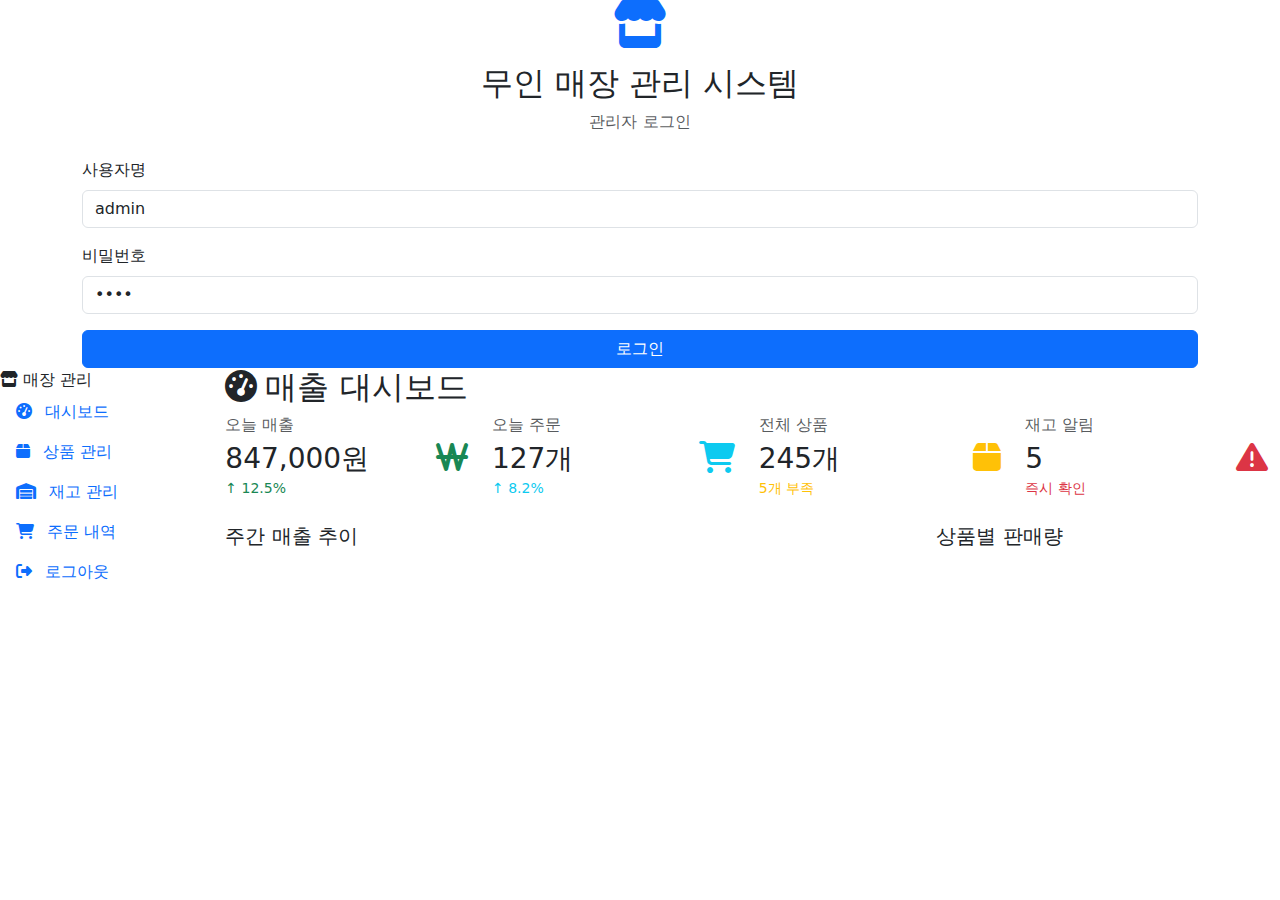
<file: index.html>
<!DOCTYPE html>
<html lang="ko">

<head>
    <meta charset="UTF-8">
    <meta name="viewport" content="width=device-width, initial-scale=1.0">
    <title>무인 매장 관리 시스템 - 대시보드</title>
    <!-- Bootstrap CSS -->
    <link href="boutstrap/bootstrap-5.3.1-dist/css/bootstrap.min.css" rel="stylesheet">
    <!-- cdnjs : Font Awesome CSS -->
    <link href="https://cdnjs.cloudflare.com/ajax/libs/font-awesome/6.4.0/css/all.min.css" rel="stylesheet">
</head>

</head>

<body>
    <!-- 로그인 화면 -->
    <div id="login-screen" class="login-active">
        <div class="container">
            <div class="login-container">
                <div class="text-center mb-4">
                    <i class="fas fa-store fa-3x text-primary mb-3"></i>
                    <h2>무인 매장 관리 시스템</h2>
                    <p class="text-muted">관리자 로그인</p>
                </div>
                <form id="login-form">
                    <div class="mb-3">
                        <label for="username" class="form-label">사용자명</label>
                        <input type="text" class="form-control" id="username" value="admin" required>
                    </div>
                    <div class="mb-3">
                        <label for="password" class="form-label">비밀번호</label>
                        <input type="password" class="form-control" id="password" value="1234" required>
                    </div>
                    <button type="submit" class="btn btn-primary w-100">로그인</button>
                </form>
            </div>
        </div>
    </div>

    <!-- 메인 시스템 -->
    <div id="main-system" class="main-system">
        <div class="container-fluid">
            <div class="row">
                <!-- 사이드바 -->
                <div class="col-md-2 p-0">
                    <div class="sidebar">
                        <div class="brand-title">
                            <i class="fas fa-store"></i> 매장 관리
                        </div>
                        <nav class="nav flex-column">
                            <a class="nav-link active" href="index.html">
                                <i class="fas fa-tachometer-alt me-2"></i> 대시보드
                            </a>
                            <a class="nav-link" href="products.html">
                                <i class="fas fa-box me-2"></i> 상품 관리
                            </a>
                            <a class="nav-link" href="inventory.html">
                                <i class="fas fa-warehouse me-2"></i> 재고 관리
                            </a>
                            <a class="nav-link" href="orders.html">
                                <i class="fas fa-shopping-cart me-2"></i> 주문 내역
                            </a>
                            <a class="nav-link" href="#" onclick="logout()">
                                <i class="fas fa-sign-out-alt me-2"></i> 로그아웃
                            </a>
                        </nav>
                    </div>
                </div>

                <!-- 메인 콘텐츠 -->
                <div class="col-md-10">
                    <div class="main-content">
                        <h2><i class="fas fa-tachometer-alt me-2"></i>매출 대시보드</h2>

                        <!-- KPI 카드들 -->
                        <div class="row mb-4">
                            <div class="col-md-3">
                                <div class="stat-card sales">
                                    <div class="d-flex justify-content-between align-items-center">
                                        <div>
                                            <h6 class="text-muted">오늘 매출</h6>
                                            <h3 class="mb-0">847,000원</h3>
                                            <small class="text-success">↑ 12.5%</small>
                                        </div>
                                        <i class="fas fa-won-sign fa-2x text-success"></i>
                                    </div>
                                </div>
                            </div>
                            <div class="col-md-3">
                                <div class="stat-card orders">
                                    <div class="d-flex justify-content-between align-items-center">
                                        <div>
                                            <h6 class="text-muted">오늘 주문</h6>
                                            <h3 class="mb-0">127개</h3>
                                            <small class="text-info">↑ 8.2%</small>
                                        </div>
                                        <i class="fas fa-shopping-cart fa-2x text-info"></i>
                                    </div>
                                </div>
                            </div>
                            <div class="col-md-3">
                                <div class="stat-card inventory">
                                    <div class="d-flex justify-content-between align-items-center">
                                        <div>
                                            <h6 class="text-muted">전체 상품</h6>
                                            <h3 class="mb-0">245개</h3>
                                            <small class="text-warning">5개 부족</small>
                                        </div>
                                        <i class="fas fa-box fa-2x text-warning"></i>
                                    </div>
                                </div>
                            </div>
                            <div class="col-md-3">
                                <div class="stat-card alerts">
                                    <div class="d-flex justify-content-between align-items-center">
                                        <div>
                                            <h6 class="text-muted">재고 알림</h6>
                                            <h3 class="mb-0">5</h3>
                                            <small class="text-danger">즉시 확인</small>
                                        </div>
                                        <i class="fas fa-exclamation-triangle fa-2x text-danger"></i>
                                    </div>
                                </div>
                            </div>
                        </div>

                        <!-- 차트 섹션 -->
                        <div class="row">
                            <div class="col-md-8">
                                <div class="chart-container">
                                    <h5>주간 매출 추이</h5>
                                    <canvas id="salesChart"></canvas>
                                </div>
                            </div>
                            <div class="col-md-4">
                                <div class="chart-container">
                                    <h5>상품별 판매량</h5>
                                    <canvas id="productChart"></canvas>
                                </div>
                            </div>
                        </div>
                    </div>
                </div>
            </div>
        </div>
    </div>

    <!-- bootstrap -->
    <script src="boutstrap/bootstrap-5.3.1-dist/js/bootstrap.esm.min.js"></script>
    <!-- chart -->
    <script src="chart/chart.umd.js"></script>
</body>

</html>
</file>
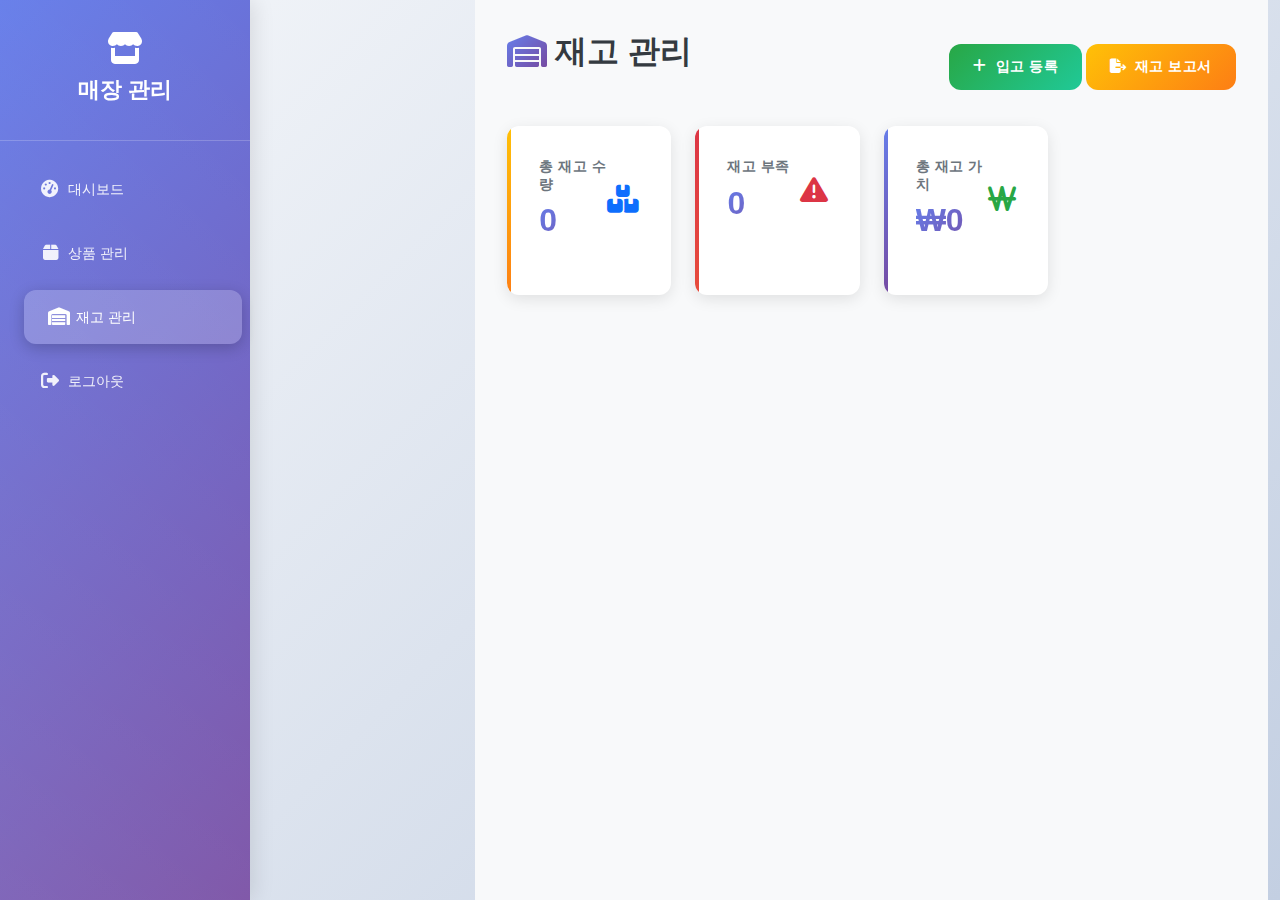
<file: inventory.htm>
<!DOCTYPE html>
<html lang="ko">

<head>
  <meta charset="UTF-8">
  <meta name="viewport" content="width=device-width, initial-scale=1.0">
  <title>재고 관리 - 무인 매장 관리 시스템</title>
  <link href="https://cdnjs.cloudflare.com/ajax/libs/bootstrap/5.3.0/css/bootstrap.min.css" rel="stylesheet">
  <link href="https://cdnjs.cloudflare.com/ajax/libs/font-awesome/6.4.0/css/all.min.css" rel="stylesheet">
  <link href="styles.css" rel="stylesheet">
</head>

<body>
  <div class="container-fluid">
    <div class="row">
      <!-- 사이드바 -->
      <div class="col-md-2 p-0">
        <div class="sidebar">
          <div class="brand-title">
            <i class="fas fa-store"></i> 매장 관리
          </div>
          <nav class="nav flex-column">
            <a class="nav-link" href="index.html">
              <i class="fas fa-tachometer-alt me-2"></i> 대시보드
            </a>
            <a class="nav-link" href="products.html">
              <i class="fas fa-box me-2"></i> 상품 관리
            </a>
            <a class="nav-link active" href="inventory.html">
              <i class="fas fa-warehouse me-2"></i> 재고 관리
            </a>
            <a class="nav-link" href="#" onclick="logout()">
              <i class="fas fa-sign-out-alt me-2"></i> 로그아웃
            </a>
          </nav>
        </div>
      </div>

      <!-- 메인 콘텐츠 -->
      <div class="col-md-10">
        <div class="main-content">
          <div class="d-flex justify-content-between align-items-center mb-4">
            <h2><i class="fas fa-warehouse me-2"></i>재고 관리</h2>
            <div>
              <button class="btn btn-success" data-bs-toggle="modal" data-bs-target="#stockInModal">
                <i class="fas fa-plus me-1"></i> 입고 등록
              </button>
              <button class="btn btn-warning" onclick="generateStockReport()">
                <i class="fas fa-file-export me-1"></i> 재고 보고서
              </button>
            </div>
          </div>

          <!-- 재고 현황 카드 -->
          <div class="row mb-4">
            <div class="col-md-3">
              <div class="stat-card inventory">
                <div class="d-flex justify-content-between align-items-center">
                  <div>
                    <h6 class="text-muted">총 재고 수량</h6>
                    <h3 class="mb-0" id="total-stock">0</h3>
                  </div>
                  <i class="fas fa-boxes fa-2x text-primary"></i>
                </div>
              </div>
            </div>
            <div class="col-md-3">
              <div class="stat-card alerts">
                <div class="d-flex justify-content-between align-items-center">
                  <div>
                    <h6 class="text-muted">재고 부족</h6>
                    <h3 class="mb-0 text-danger" id="low-stock-count">0</h3>
                  </div>
                  <i class="fas fa-exclamation-triangle fa-2x text-danger"></i>
                </div>
              </div>
            </div>
            <div class="col-md-3">
              <div class="stat-card">
                <div class="d-flex justify-content-between align-items-center">
                  <div>
                    <h6 class="text-muted">총 재고 가치</h6>
                    <h3 class="mb-0" id="total-inventory-value">₩0</h3>
                  </div>
                  <i class="fas fa-won-sign fa-2x text-success"></i>
                </div>
              </div>
            </div>
            <div class="col-md-3
</file>
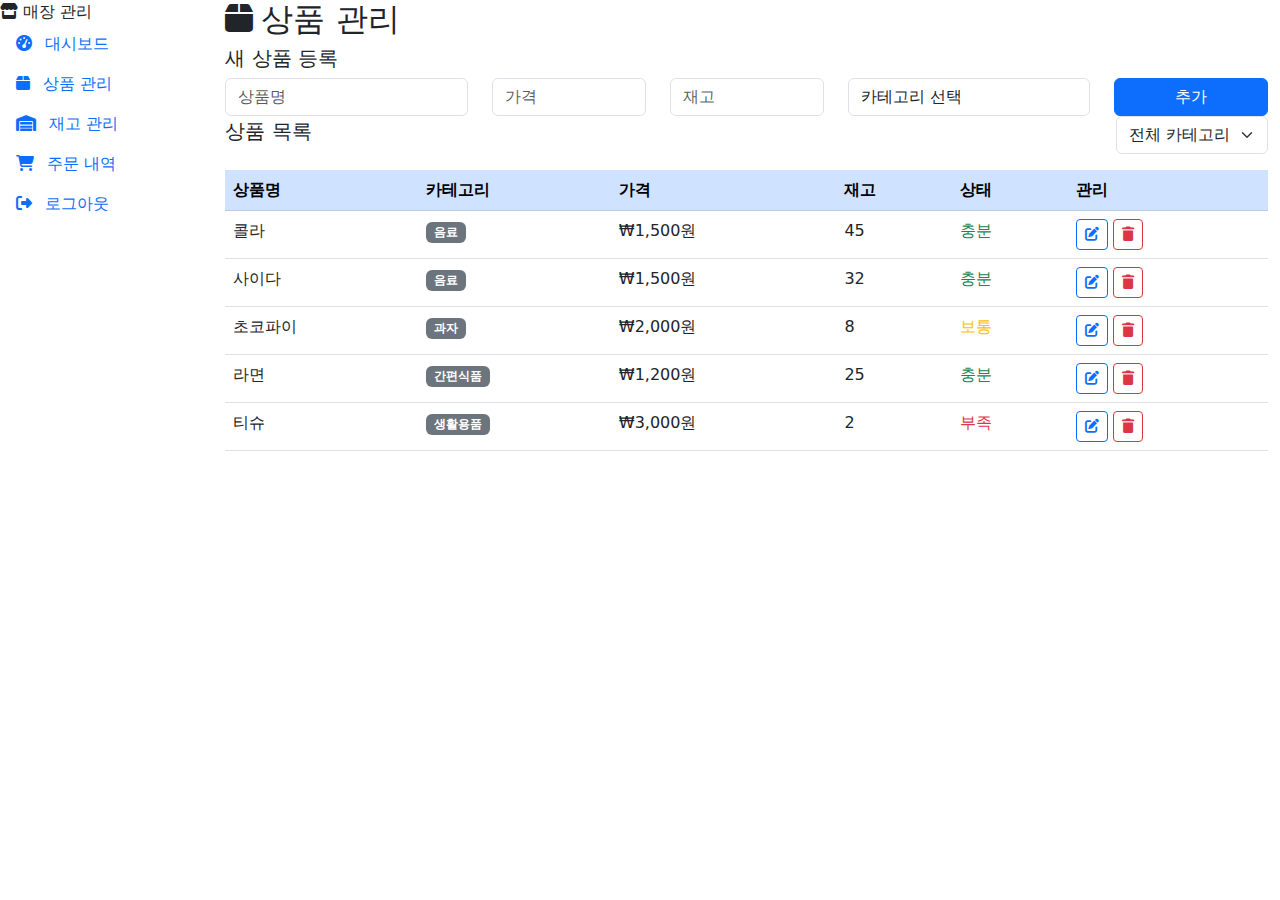
<file: products.html>
<!DOCTYPE html>
<html lang="ko">

<head>
  <meta charset="UTF-8">
  <meta name="viewport" content="width=device-width, initial-scale=1.0">
  <title>무인 매장 관리 시스템 - 상품 관리</title>
  <!-- Bootstrap CSS -->
  <link href="boutstrap/bootstrap-5.3.1-dist/css/bootstrap.min.css" rel="stylesheet">
  <!-- cdnjs : Font Awesome CSS -->
  <link href="https://cdnjs.cloudflare.com/ajax/libs/font-awesome/6.4.0/css/all.min.css" rel="stylesheet">
</head>

<body>
  <div class="container-fluid">
    <div class="row">
      <!-- 사이드바 -->
      <div class="col-md-2 p-0">
        <div class="sidebar">
          <div class="brand-title">
            <i class="fas fa-store"></i> 매장 관리
          </div>
          <nav class="nav flex-column">
            <a class="nav-link" href="index.html">
              <i class="fas fa-tachometer-alt me-2"></i> 대시보드
            </a>
            <a class="nav-link active" href="products.html">
              <i class="fas fa-box me-2"></i> 상품 관리
            </a>
            <a class="nav-link" href="inventory.html">
              <i class="fas fa-warehouse me-2"></i> 재고 관리
            </a>
            <a class="nav-link" href="orders.html">
              <i class="fas fa-shopping-cart me-2"></i> 주문 내역
            </a>
            <a class="nav-link" href="index.html">
              <i class="fas fa-sign-out-alt me-2"></i> 로그아웃
            </a>
          </nav>
        </div>
      </div>

      <!-- 메인 콘텐츠 -->
      <div class="col-md-10">
        <div class="main-content">
          <h2><i class="fas fa-box me-2"></i>상품 관리</h2>

          <!-- 상품 추가 폼 -->
          <div class="product-form">
            <h5>새 상품 등록</h5>
            <form id="product-form">
              <div class="row">
                <div class="col-md-3">
                  <input type="text" class="form-control" id="product-name" placeholder="상품명" required>
                </div>
                <div class="col-md-2">
                  <input type="number" class="form-control" id="product-price" placeholder="가격" required>
                </div>
                <div class="col-md-2">
                  <input type="number" class="form-control" id="product-stock" placeholder="재고" required>
                </div>
                <div class="col-md-3">
                  <select class="form-control" id="product-category" required>
                    <option value="">카테고리 선택</option>
                    <option value="음료">음료</option>
                    <option value="과자">과자</option>
                    <option value="생활용품">생활용품</option>
                    <option value="간편식품">간편식품</option>
                  </select>
                </div>
                <div class="col-md-2">
                  <button type="submit" class="btn btn-primary w-100">추가</button>
                </div>
              </div>
            </form>
          </div>

          <!-- 상품 목록 테이블 -->
          <div class="table-container">
            <div class="d-flex justify-content-between align-items-center mb-3">
              <h5>상품 목록</h5>
              <div>
                <select class="form-select" id="category-filter">
                  <option value="">전체 카테고리</option>
                  <option value="음료">음료</option>
                  <option value="과자">과자</option>
                  <option value="생활용품">생활용품</option>
                  <option value="간편식품">간편식품</option>
                </select>
              </div>
            </div>
            <div class="table-responsive">
              <table class="table table-hover">
                <thead class="table-primary">
                  <tr>
                    <th>상품명</th>
                    <th>카테고리</th>
                    <th>가격</th>
                    <th>재고</th>
                    <th>상태</th>
                    <th>관리</th>
                  </tr>
                </thead>
                <tbody id="products-table">
                  <tr>
                    <td>콜라</td>
                    <td><span class="badge bg-secondary">음료</span></td>
                    <td>₩1,500원</td>
                    <td>45</td>
                    <td><span class="text-success">충분</span></td>
                    <td>
                      <button class="btn btn-sm btn-outline-primary">
                        <i class="fas fa-edit"></i>
                      </button>
                      <button class="btn btn-sm btn-outline-danger">
                        <i class="fas fa-trash"></i>
                      </button>
                    </td>
                  </tr>
                  <tr>
                    <td>사이다</td>
                    <td><span class="badge bg-secondary">음료</span></td>
                    <td>₩1,500원</td>
                    <td>32</td>
                    <td><span class="text-success">충분</span></td>
                    <td>
                      <button class="btn btn-sm btn-outline-primary">
                        <i class="fas fa-edit"></i>
                      </button>
                      <button class="btn btn-sm btn-outline-danger">
                        <i class="fas fa-trash"></i>
                      </button>
                    </td>
                  </tr>
                  <tr>
                    <td>초코파이</td>
                    <td><span class="badge bg-secondary">과자</span></td>
                    <td>₩2,000원</td>
                    <td>8</td>
                    <td><span class="text-warning">보통</span></td>
                    <td>
                      <button class="btn btn-sm btn-outline-primary">
                        <i class="fas fa-edit"></i>
                      </button>
                      <button class="btn btn-sm btn-outline-danger">
                        <i class="fas fa-trash"></i>
                      </button>
                    </td>
                  </tr>
                  <tr>
                    <td>라면</td>
                    <td><span class="badge bg-secondary">간편식품</span></td>
                    <td>₩1,200원</td>
                    <td>25</td>
                    <td><span class="text-success">충분</span></td>
                    <td>
                      <button class="btn btn-sm btn-outline-primary">
                        <i class="fas fa-edit"></i>
                      </button>
                      <button class="btn btn-sm btn-outline-danger">
                        <i class="fas fa-trash"></i>
                      </button>
                    </td>
                  </tr>
                  <tr>
                    <td>티슈</td>
                    <td><span class="badge bg-secondary">생활용품</span></td>
                    <td>₩3,000원</td>
                    <td>2</td>
                    <td><span class="text-danger">부족</span></td>
                    <td>
                      <button class="btn btn-sm btn-outline-primary">
                        <i class="fas fa-edit"></i>
                      </button>
                      <button class="btn btn-sm btn-outline-danger">
                        <i class="fas fa-trash"></i>
                      </button>
                    </td>
                  </tr>
                </tbody>
              </table>
            </div>
          </div>
        </div>
      </div>
    </div>
  </div>
  <!-- bootstrap -->
  <script src="boutstrap/bootstrap-5.3.1-dist/js/bootstrap.esm.min.js"></script>
</body>

</html>
</file>
<file: styles.css>
/* 무인 매장 관리 시스템 - 전체 스타일시트 */

/* CSS 변수 정의 */
:root {
    --primary-gradient: linear-gradient(135deg, #667eea 0%, #764ba2 100%);
    --secondary-gradient: linear-gradient(135deg, #f093fb 0%, #f5576c 100%);
    --success-color: #28a745;
    --warning-color: #ffc107;
    --danger-color: #dc3545;
    --info-color: #17a2b8;
    --light-color: #f8f9fa;
    --dark-color: #343a40;
    --white: #ffffff;
    --shadow-light: 0 2px 10px rgba(0, 0, 0, 0.1);
    --shadow-medium: 0 4px 15px rgba(0, 0, 0, 0.1);
    --shadow-heavy: 0 10px 30px rgba(0, 0, 0, 0.2);
    --border-radius: 12px;
    --transition: all 0.3s cubic-bezier(0.4, 0, 0.2, 1);
    --sidebar-width: 250px;
}

/* 전역 스타일 초기화 */
* {
    margin: 0;
    padding: 0;
    box-sizing: border-box;
}

html {
    scroll-behavior: smooth;
}

body {
    background: linear-gradient(135deg, #f5f7fa 0%, #c3cfe2 100%);
    font-family: 'Segoe UI', -apple-system, BlinkMacSystemFont, 'Roboto', 'Helvetica Neue', Arial, sans-serif;
    font-size: 14px;
    line-height: 1.6;
    color: var(--dark-color);
    overflow-x: hidden;
}

/* 로그인 화면 스타일 */
#login-screen {
    position: fixed;
    top: 0;
    left: 0;
    width: 100vw;
    height: 100vh;
    background: var(--primary-gradient);
    display: flex;
    align-items: center;
    justify-content: center;
    z-index: 9999;
    opacity: 0;
    visibility: hidden;
    transition: var(--transition);
}

#login-screen.login-active {
    opacity: 1;
    visibility: visible;
}

.login-container {
    background: var(--white);
    padding: 3rem 2.5rem;
    border-radius: 20px;
    box-shadow: var(--shadow-heavy);
    width: 100%;
    max-width: 450px;
    backdrop-filter: blur(10px);
    animation: slideUp 0.6s ease-out;
}

@keyframes slideUp {
    from {
        opacity: 0;
        transform: translateY(30px);
    }
    to {
        opacity: 1;
        transform: translateY(0);
    }
}

.login-container .text-primary {
    background: var(--primary-gradient);
    -webkit-background-clip: text;
    -webkit-text-fill-color: transparent;
    background-clip: text;
}

.login-container h2 {
    font-weight: 700;
    margin-bottom: 0.5rem;
}

.login-container .text-muted {
    margin-bottom: 2rem;
}

/* 메인 시스템 레이아웃 */
#main-system {
    display: none;
    min-height: 100vh;
}

#main-system.active {
    display: block;
    animation: fadeIn 0.5s ease-in;
}

@keyframes fadeIn {
    from { opacity: 0; }
    to { opacity: 1; }
}

/* 사이드바 스타일 */
.sidebar {
    background: var(--primary-gradient);
    min-height: 100vh;
    width: var(--sidebar-width);
    position: fixed;
    left: 0;
    top: 0;
    z-index: 1000;
    box-shadow: 4px 0 20px rgba(0, 0, 0, 0.1);
    transition: var(--transition);
    padding: 0;
}

.sidebar::before {
    content: '';
    position: absolute;
    top: 0;
    left: 0;
    right: 0;
    bottom: 0;
    background: linear-gradient(45deg, rgba(255,255,255,0.1) 0%, transparent 100%);
    pointer-events: none;
}

.brand-title {
    color: var(--white);
    text-align: center;
    padding: 2rem 1rem;
    font-size: 1.4rem;
    font-weight: 700;
    border-bottom: 1px solid rgba(255, 255, 255, 0.2);
    margin-bottom: 1rem;
    position: relative;
}

.brand-title i {
    font-size: 2rem;
    display: block;
    margin-bottom: 0.5rem;
    animation: pulse 2s infinite;
}

@keyframes pulse {
    0%, 100% { transform: scale(1); }
    50% { transform: scale(1.05); }
}

.sidebar .nav {
    padding: 0 1rem;
}

.sidebar .nav-link {
    color: rgba(255, 255, 255, 0.9);
    padding: 1rem 1.5rem;
    margin: 0.3rem 0;
    border-radius: var(--border-radius);
    transition: var(--transition);
    text-decoration: none;
    display: flex;
    align-items: center;
    font-weight: 500;
    position: relative;
    overflow: hidden;
}

.sidebar .nav-link::before {
    content: '';
    position: absolute;
    top: 0;
    left: -100%;
    width: 100%;
    height: 100%;
    background: linear-gradient(90deg, transparent, rgba(255,255,255,0.2), transparent);
    transition: left 0.5s;
}

.sidebar .nav-link:hover::before {
    left: 100%;
}

.sidebar .nav-link:hover,
.sidebar .nav-link.active {
    background: rgba(255, 255, 255, 0.2);
    color: var(--white);
    transform: translateX(8px);
    box-shadow: 0 4px 15px rgba(0, 0, 0, 0.2);
}

.sidebar .nav-link i {
    margin-right: 0.75rem;
    font-size: 1.1rem;
    width: 20px;
    text-align: center;
}

/* 메인 콘텐츠 영역 */
.main-content {
    margin-left: var(--sidebar-width);
    padding: 2rem;
    min-height: 100vh;
    background: var(--light-color);
    transition: var(--transition);
}

.main-content h2 {
    color: var(--dark-color);
    font-weight: 700;
    margin-bottom: 2rem;
    font-size: 2rem;
    display: flex;
    align-items: center;
}

.main-content h2 i {
    margin-right: 0.75rem;
    background: var(--primary-gradient);
    -webkit-background-clip: text;
    -webkit-text-fill-color: transparent;
    background-clip: text;
}

/* 통계 카드 스타일 */
.stat-card {
    background: var(--white);
    border-radius: var(--border-radius);
    padding: 2rem;
    box-shadow: var(--shadow-medium);
    border: none;
    transition: var(--transition);
    margin-bottom: 1.5rem;
    height: 100%;
    position: relative;
    overflow: hidden;
}

.stat-card::before {
    content: '';
    position: absolute;
    top: 0;
    left: 0;
    width: 4px;
    height: 100%;
    background: var(--primary-gradient);
    transition: var(--transition);
}

.stat-card:hover {
    transform: translateY(-8px);
    box-shadow: 0 12px 25px rgba(0, 0, 0, 0.15);
}

.stat-card:hover::before {
    width: 100%;
    opacity: 0.05;
}

.stat-card.sales::before {
    background: linear-gradient(135deg, var(--success-color), #20c997);
}

.stat-card.orders::before {
    background: linear-gradient(135deg, var(--info-color), #0dcaf0);
}

.stat-card.inventory::before {
    background: linear-gradient(135deg, var(--warning-color), #fd7e14);
}

.stat-card.alerts::before {
    background: linear-gradient(135deg, var(--danger-color), #e74c3c);
}

.stat-card h6 {
    font-size: 0.9rem;
    font-weight: 600;
    text-transform: uppercase;
    letter-spacing: 0.5px;
    margin-bottom: 0.5rem;
}

.stat-card h3 {
    font-size: 2rem;
    font-weight: 700;
    margin-bottom: 0.5rem;
    background: var(--primary-gradient);
    -webkit-background-clip: text;
    -webkit-text-fill-color: transparent;
    background-clip: text;
}

.stat-card small {
    font-weight: 600;
    font-size: 0.85rem;
}

/* 차트 컨테이너 */
.chart-container {
    background: var(--white);
    border-radius: var(--border-radius);
    padding: 2rem;
    box-shadow: var(--shadow-medium);
    margin-bottom: 2rem;
    transition: var(--transition);
    position: relative;
    overflow: hidden;
}

.chart-container::before {
    content: '';
    position: absolute;
    top: 0;
    left: 0;
    right: 0;
    height: 4px;
    background: var(--primary-gradient);
}

.chart-container:hover {
    transform: translateY(-2px);
    box-shadow: 0 8px 25px rgba(0, 0, 0, 0.15);
}

.chart-container h5 {
    font-weight: 700;
    margin-bottom: 1.5rem;
    color: var(--dark-color);
    font-size: 1.2rem;
}

/* 테이블 컨테이너 */
.table-container {
    background: var(--white);
    border-radius: var(--border-radius);
    padding: 2rem;
    box-shadow: var(--shadow-medium);
    margin-bottom: 2rem;
    transition: var(--transition);
    overflow: hidden;
}

.table-container:hover {
    box-shadow: 0 8px 25px rgba(0, 0, 0, 0.15);
}

.table-container h5 {
    font-weight: 700;
    margin-bottom: 1.5rem;
    color: var(--dark-color);
    font-size: 1.2rem;
    border-bottom: 2px solid var(--light-color);
    padding-bottom: 0.5rem;
}

/* 테이블 스타일 */
.table {
    margin-bottom: 0;
    border-collapse: separate;
    border-spacing: 0;
}

.table th {
    background: linear-gradient(135deg, #f8f9ff 0%, #e9ecff 100%);
    color: var(--dark-color);
    font-weight: 700;
    padding: 1rem;
    border: none;
    text-transform: uppercase;
    font-size: 0.85rem;
    letter-spacing: 0.5px;
    position: relative;
}

.table th:first-child {
    border-top-left-radius: var(--border-radius);
}

.table th:last-child {
    border-top-right-radius: var(--border-radius);
}

.table td {
    padding: 1rem;
    vertical-align: middle;
    border-top: 1px solid #e9ecef;
    transition: var(--transition);
}

.table-hover tbody tr {
    transition: var(--transition);
}

.table-hover tbody tr:hover {
    background: linear-gradient(135deg, rgba(102, 126, 234, 0.05) 0%, rgba(118, 75, 162, 0.05) 100%);
    transform: scale(1.01);
}

.table-hover tbody tr:hover td {
    border-color: rgba(102, 126, 234, 0.2);
}

/* 상품 추가 폼 스타일 */
.product-form {
    background: var(--white);
    padding: 2rem;
    border-radius: var(--border-radius);
    box-shadow: var(--shadow-medium);
    margin-bottom: 2rem;
    border-top: 4px solid;
    border-image: var(--primary-gradient) 1;
}

.product-form h5 {
    font-weight: 700;
    margin-bottom: 1.5rem;
    color: var(--dark-color);
}

/* 폼 컨트롤 스타일 */
.form-control,
.form-select {
    border: 2px solid #e9ecef;
    border-radius: var(--border-radius);
    padding: 0.75rem 1rem;
    transition: var(--transition);
    font-size: 0.95rem;
    background: var(--white);
}

.form-control:focus,
.form-select:focus {
    border-color: #667eea;
    box-shadow: 0 0 0 0.25rem rgba(102, 126, 234, 0.15);
    background: var(--white);
}

.form-label {
    font-weight: 600;
    color: var(--dark-color);
    margin-bottom: 0.5rem;
    font-size: 0.9rem;
}

/* 버튼 스타일 */
.btn {
    border-radius: var(--border-radius);
    font-weight: 600;
    padding: 0.75rem 1.5rem;
    transition: var(--transition);
    border: none;
    font-size: 0.9rem;
    letter-spacing: 0.5px;
    position: relative;
    overflow: hidden;
}

.btn::before {
    content: '';
    position: absolute;
    top: 0;
    left: -100%;
    width: 100%;
    height: 100%;
    background: linear-gradient(90deg, transparent, rgba(255,255,255,0.3), transparent);
    transition: left 0.5s;
}

.btn:hover::before {
    left: 100%;
}

.btn-primary {
    background: var(--primary-gradient);
    color: var(--white);
}

.btn-primary:hover {
    transform: translateY(-2px);
    box-shadow: 0 6px 20px rgba(102, 126, 234, 0.4);
}

.btn-success {
    background: linear-gradient(135deg, var(--success-color), #20c997);
    color: var(--white);
}

.btn-warning {
    background: linear-gradient(135deg, var(--warning-color), #fd7e14);
    color: var(--white);
}

.btn-danger {
    background: linear-gradient(135deg, var(--danger-color), #e74c3c);
    color: var(--white);
}

.btn-outline-primary {
    border: 2px solid #667eea;
    color: #667eea;
    background: transparent;
}

.btn-outline-primary:hover {
    background: var(--primary-gradient);
    color: var(--white);
    transform: translateY(-2px);
}

.btn-outline-danger {
    border: 2px solid var(--danger-color);
    color: var(--danger-color);
    background: transparent;
}

.btn-outline-danger:hover {
    background: var(--danger-color);
    color: var(--white);
    transform: translateY(-2px);
}

.btn-sm {
    padding: 0.5rem 1rem;
    font-size: 0.8rem;
}

/* 배지 스타일 */
.badge {
    font-size: 0.75rem;
    font-weight: 600;
    padding: 0.5rem 0.75rem;
    border-radius: 20px;
    letter-spacing: 0.3px;
    position: relative;
    overflow: hidden;
}

.badge::before {
    content: '';
    position: absolute;
    top: 0;
    left: 0;
    right: 0;
    bottom: 0;
    background: linear-gradient(45deg, rgba(255,255,255,0.2) 0%, transparent 100%);
}

.bg-success {
    background: linear-gradient(135deg, var(--success-color), #20c997) !important;
}

.bg-danger {
    background: linear-gradient(135deg, var(--danger-color), #e74c3c) !important;
}

.bg-warning {
    background: linear-gradient(135deg, var(--warning-color), #fd7e14) !important;
}

.bg-info {
    background: linear-gradient(135deg, var(--info-color), #0dcaf0) !important;
}

.bg-secondary {
    background: linear-gradient(135deg, #6c757d, #495057) !important;
}

/* 알림 스타일 */
.alert {
    border: none;
    border-radius: var(--border-radius);
    padding: 1rem 1.5rem;
    margin-bottom: 1rem;
    box-shadow: var(--shadow-light);
    position: relative;
    overflow: hidden;
}

.alert::before {
    content: '';
    position: absolute;
    top: 0;
    left: 0;
    width: 4px;
    height: 100%;
}

.alert-success {
    background: linear-gradient(135deg, rgba(40, 167, 69, 0.1), rgba(32, 201, 151, 0.1));
    color: var(--success-color);
    border-left: 4px solid var(--success-color);
}

.alert-warning {
    background: linear-gradient(135deg, rgba(255, 193, 7, 0.1), rgba(253, 126, 20, 0.1));
    color: #856404;
    border-left: 4px solid var(--warning-color);
}

.alert-danger {
    background: linear-gradient(135deg, rgba(220, 53, 69, 0.1), rgba(231, 76, 60, 0.1));
    color: var(--danger-color);
    border-left: 4px solid var(--danger-color);
}

.alert-info {
    background: linear-gradient(135deg, rgba(23, 162, 184, 0.1), rgba(13, 202, 240, 0.1));
    color: var(--info-color);
    border-left: 4px solid var(--info-color);
}

/* 텍스트 색상 */
.text-success { color: var(--success-color) !important; font-weight: 600; }
.text-warning { color: #856404 !important; font-weight: 600; }
.text-danger { color: var(--danger-color) !important; font-weight: 600; }
.text-info { color: var(--info-color) !important; font-weight: 600; }
.text-muted { color: #6c757d !important; }

/* 유틸리티 클래스 */
.fade-in {
    animation: fadeInUp 0.6s ease-out;
}

@keyframes fadeInUp {
    from {
        opacity: 0;
        transform: translateY(20px);
    }
    to {
        opacity: 1;
        transform: translateY(0);
    }
}

.slide-down {
    animation: slideDown 0.3s ease-out;
}

@keyframes slideDown {
    from {
        opacity: 0;
        transform: translateY(-10px);
    }
    to {
        opacity: 1;
        transform: translateY(0);
    }
}

/* 로딩 스피너 */
.loading-spinner {
    display: inline-block;
    width: 24px;
    height: 24px;
    border: 3px solid rgba(102, 126, 234, 0.2);
    border-radius: 50%;
    border-top-color: #667eea;
    animation: spin 1s linear infinite;
}

@keyframes spin {
    to { transform: rotate(360deg); }
}

/* 스크롤바 스타일 */
::-webkit-scrollbar {
    width: 8px;
    height: 8px;
}

::-webkit-scrollbar-track {
    background: var(--light-color);
    border-radius: 4px;
}

::-webkit-scrollbar-thumb {
    background: linear-gradient(135deg, #667eea, #764ba2);
    border-radius: 4px;
}

::-webkit-scrollbar-thumb:hover {
    background: linear-gradient(135deg, #5a67d8, #6b46c1);
}

/* 모바일 반응형 디자인 */
@media (max-width: 992px) {
    :root {
        --sidebar-width: 0;
    }
    
    .sidebar {
        transform: translateX(-100%);
        width: 280px;
    }
    
    .sidebar.show {
        transform: translateX(0);
    }
    
    .main-content {
        margin-left: 0;
        padding: 1.5rem;
    }
    
    .stat-card {
        margin-bottom: 1rem;
    }
    
    .chart-container,
    .table-container {
        padding: 1.5rem;
    }
}

@media (max-width: 768px) {
    .main-content {
        padding: 1rem;
    }
    
    .main-content h2 {
        font-size: 1.5rem;
        margin-bottom: 1.5rem;
    }
    
    .stat-card {
        padding: 1.5rem;
    }
    
    .stat-card h3 {
        font-size: 1.5rem;
    }
    
    .chart-container,
    .table-container,
    .product-form {
        padding: 1rem;
    }
    
    .login-container {
        margin: 2rem;
        padding: 2rem 1.5rem;
    }
    
    .table-responsive {
        font-size: 0.85rem;
    }
    
    .btn {
        padding: 0.6rem 1.2rem;
        font-size: 0.85rem;
    }
}

@media (max-width: 576px) {
    .main-content h2 {
        font-size: 1.3rem;
        flex-direction: column;
        align-items: flex-start;
        text-align: left;
    }
    
    .main-content h2 i {
        margin-right: 0;
        margin-bottom: 0.5rem;
    }
    
    .stat-card {
        padding: 1rem;
    }
    
    .stat-card h3 {
        font-size: 1.3rem;
    }
    
    .chart-container,
    .table-container,
    .product-form {
        padding: 1rem;
    }
    
    .login-container {
        margin: 1rem;
        padding: 1.5rem;
    }
    
    .brand-title {
        font-size: 1.2rem;
        padding: 1.5rem 1rem;
    }
    
    .sidebar .nav-link {
        padding: 0.75rem 1rem;
        font-size: 0.9rem;
    }
    
    .btn-sm {
        padding: 0.4rem 0.8rem;
        font-size: 0.75rem;
    }
}

/* 다크 모드 지원 (선택사항) */
@media (prefers-color-scheme: dark) {
    :root {
        --light-color: #1a1a1a;
        --white: #2d2d2d;
        --dark-color: #f8f9fa;
    }
    
    body {
        background: linear-gradient(135deg, #1a1a1a 0%, #2d2d2d 100%);
        color: var(--dark-color);
    }
    
    .table th {
        background: linear-gradient(135deg, #3a3a3a 0%, #4a4a4a 100%);
        color: var(--dark-color);
    }
    
    .form-control,
    .form-select {
        background: #3a3a3a;
        border-color: #4a4a4a;
        color: var(--dark-color);
    }
    
    .form-control:focus,
    .form-select:focus {
        background: #3a3a3a;
        border-color: #667eea;
    }
}

/* 프린트 스타일 */
@media print {
    .sidebar,
    .btn,
    .alert {
        display: none !important;
    }
    
    .main-content {
        margin-left: 0 !important;
        padding: 0 !important;
    }
    
    .stat-card,
    .chart-container,
    .table-container {
        box-shadow: none !important;
        border: 1px solid #ddd !important;
        break-inside: avoid;
    }
    
    body {
        background: white !important;
        color: black !important;
    }
}

/* 접근성 개선 */
@media (prefers-reduced-motion: reduce) {
    *,
    ::before,
    ::after {
        animation-duration: 0.01ms !important;
        animation-iteration-count: 1 !important;
        transition-duration: 0.01ms !important;
        scroll-behavior: auto !important;
    }
}

/* 고대비 모드 지원 */
@media (prefers-contrast: high) {
    .stat-card,
    .chart-container,
    .table-container {
        border: 2px solid var(--dark-color);
    }
    
    .btn {
        border: 2px solid;
    }
    
    .sidebar .nav-link:hover,
    .sidebar .nav-link.active {
        background: var(--white);
        color: var(--dark-color);
    }
}
</file>
